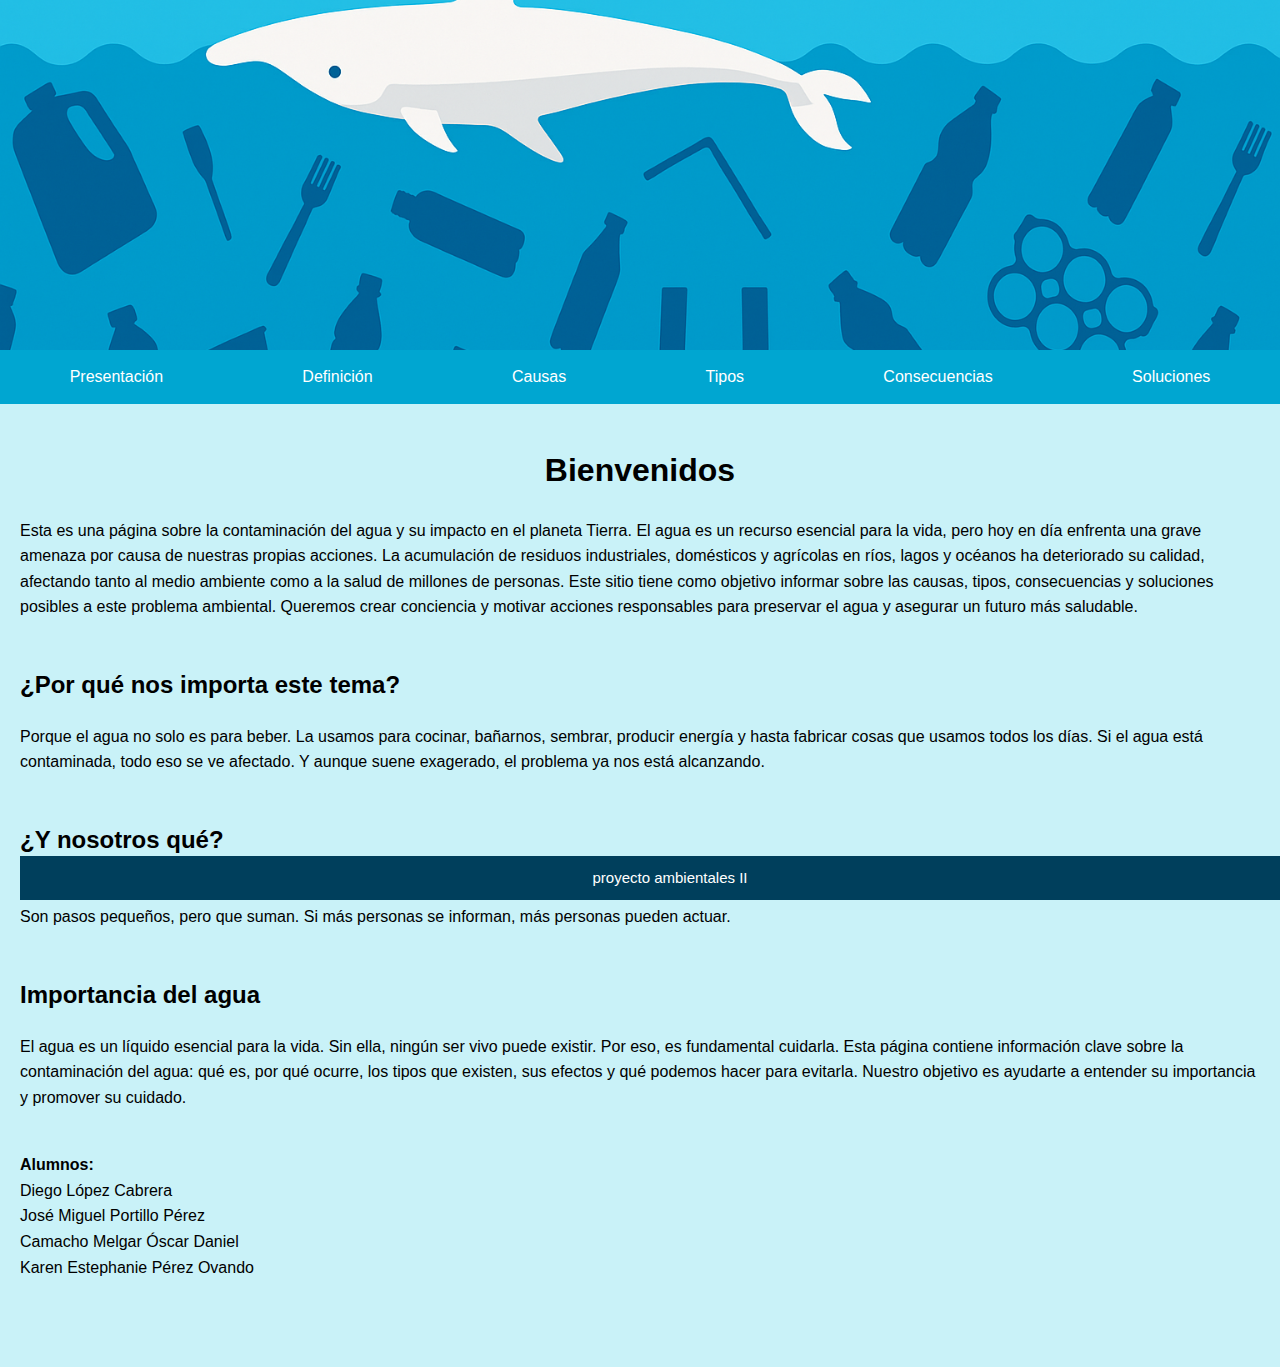
<file: index.html>
<!DOCTYPE html>
<html lang="es">
<head>
    <meta charset="UTF-8">
    <meta name="viewport" content="width=device-width, initial-scale=1.0">
    <title>Inicio</title>
    <link href="https://cdn.jsdelivr.net/npm/bootstrap@5.3.6/dist/css/bootstrap.min.css" rel="stylesheet" integrity="sha384-4Q6Gf2aSP4eDXB8Miphtr37CMZZQ5oXLH2yaXMJ2w8e2ZtHTl7GptT4jmndRuHDT" crossorigin="anonymous">
    <link rel="stylesheet" href="style.css">
</head>
<body>
    <header>
        <img src="img/baner.png" alt="Banner" class="banner">
    </header>
    
    <nav class="menu">
        <a href="index.html">Presentación</a>
        <a href="definicion.html">Definición</a>
        <a href="causas.html">Causas</a>
        <a href="tipos.html">Tipos</a>
        <a href="consecuencias.html">Consecuencias</a>
        <a href="soluciones.html">Soluciones</a>
    </nav>
    
    <main>
        <h1>Bienvenidos</h1>
        <p>
        Esta es una página sobre la contaminación del agua y su impacto en el planeta Tierra.
        
        El agua es un recurso esencial para la vida, pero hoy en día enfrenta una grave amenaza por causa de nuestras propias acciones. La acumulación de residuos industriales, domésticos y agrícolas en ríos, lagos y océanos ha deteriorado su calidad, afectando tanto al medio ambiente como a la salud de millones de personas.
        
        Este sitio tiene como objetivo informar sobre las causas, tipos, consecuencias y soluciones posibles a este problema ambiental. Queremos crear conciencia y motivar acciones responsables para preservar el agua y asegurar un futuro más saludable.
        <br>    <br>
        <h2>¿Por qué nos importa este tema?</h2>
        Porque el agua no solo es para beber. La usamos para cocinar, bañarnos, sembrar, producir energía y hasta fabricar cosas que usamos todos los días. Si el agua está contaminada, todo eso se ve afectado. Y aunque suene exagerado, el problema ya nos está alcanzando.
        <br>    <br>
        <h2>¿Y nosotros qué?</h2>
        Este proyecto lo hicimos porque creemos que todos podemos hacer algo, aunque sea poco. Separar la basura, no tirar aceite por el fregadero, reducir el uso de plásticos... Son pasos pequeños, pero que suman. Si más personas se informan, más personas pueden actuar.
        <br>    <br>
        <h2>Importancia del agua</h2>
        El agua es un líquido esencial para la vida. Sin ella, ningún ser vivo puede existir. Por eso, es fundamental cuidarla. Esta página contiene información clave sobre la contaminación del agua: qué es, por qué ocurre, los tipos que existen, sus efectos y qué podemos hacer para evitarla. Nuestro objetivo es ayudarte a entender su importancia y promover su cuidado.
        <br>    <br>
        <p><strong>Alumnos:</strong>    <br>
        
        Diego López Cabrera<br>
        José Miguel Portillo Pérez<br>
        Camacho Melgar Óscar Daniel<br>
        Karen Estephanie Pérez Ovando
        </p><br><br>
        
    <footer>
    proyecto ambientales II
    </footer>

    <button id="btnSubir">↑ Subir</button>

<script>

window.onscroll = function() {
  const btn = document.getElementById("btnSubir");
  if (document.documentElement.scrollTop > 100) {
    btn.style.display = "block";
  } else {
    btn.style.display = "none";
  }
};

document.getElementById("btnSubir").onclick = function () {
  window.scrollTo({ top: 0, behavior: 'smooth' });
};
</script>

    <script src="https://cdn.jsdelivr.net/npm/bootstrap@5.3.6/dist/js/bootstrap.bundle.min.js" integrity="sha384-j1CDi7MgGQ12Z7Qab0qlWQ/Qqz24Gc6BM0thvEMVjHnfYGF0rmFCozFSxQBxwHKO" crossorigin="anonymous"></script>
</body>
</html>
</file>
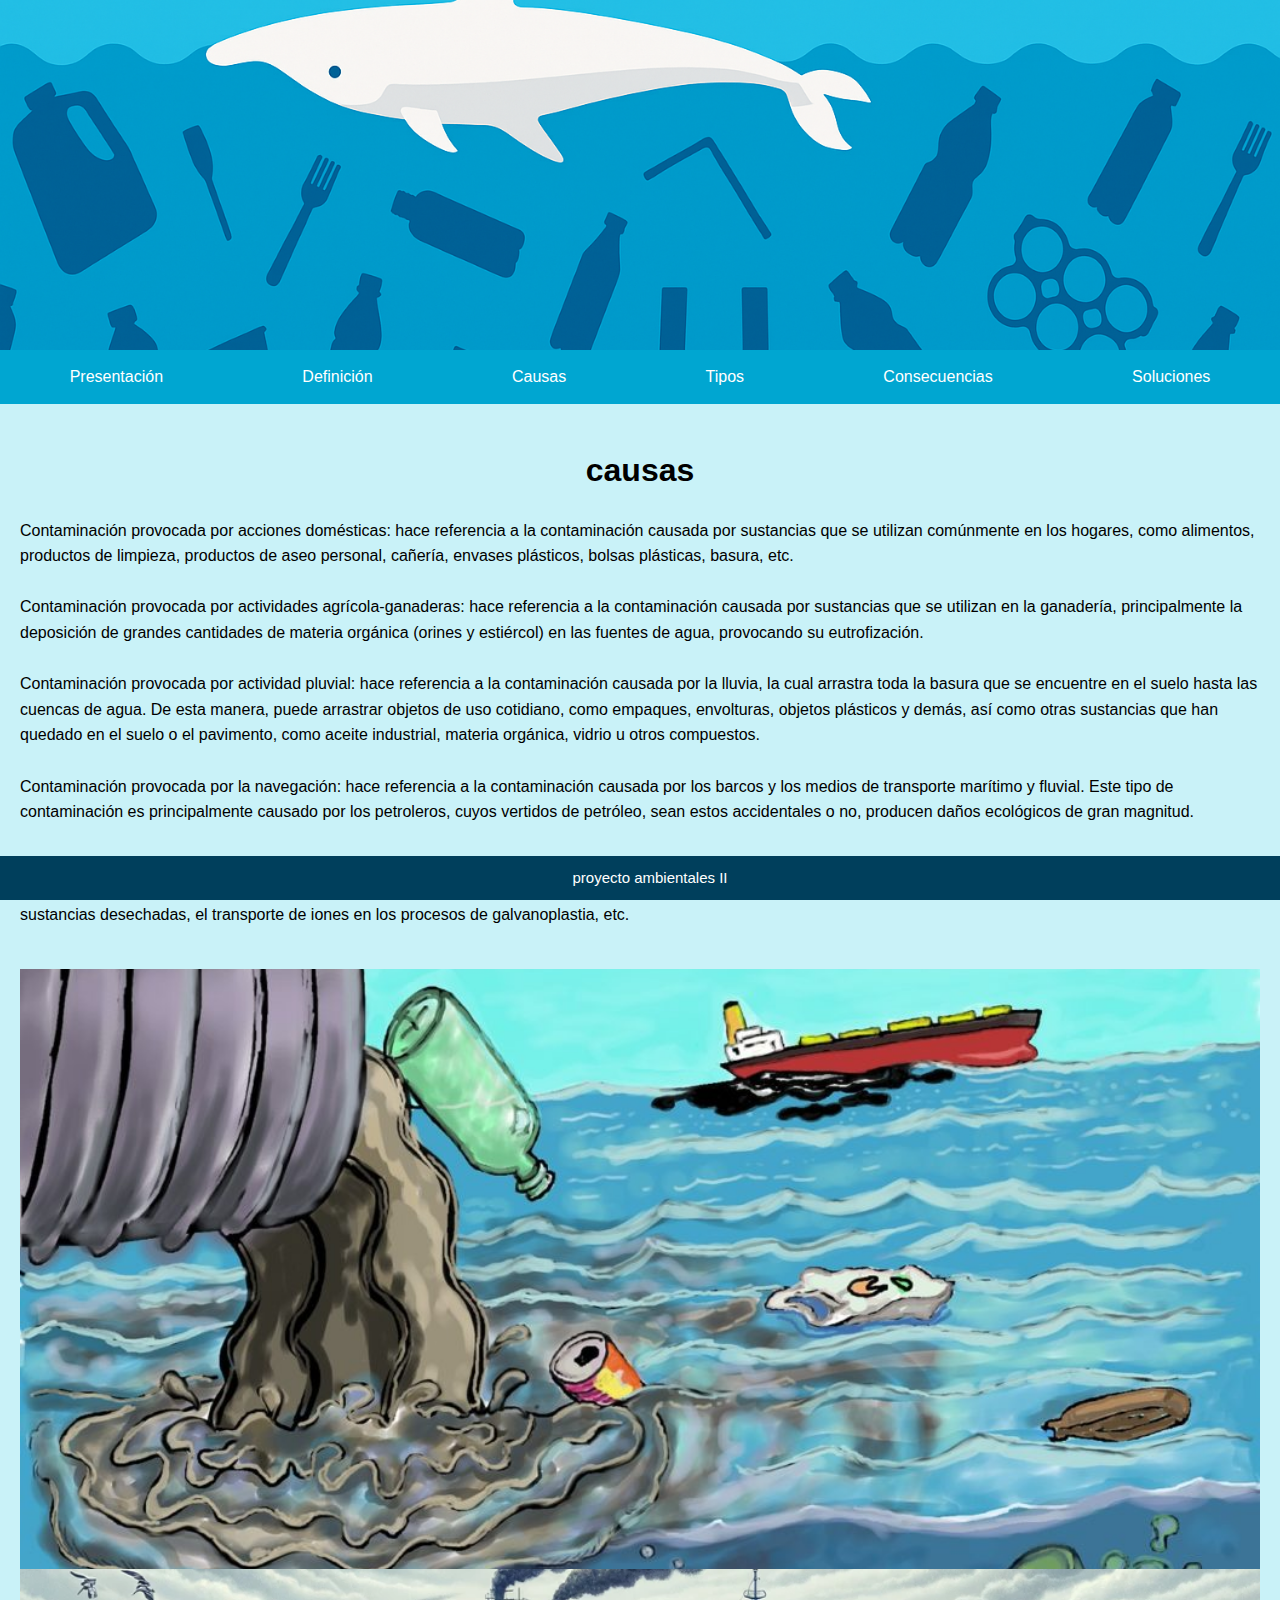
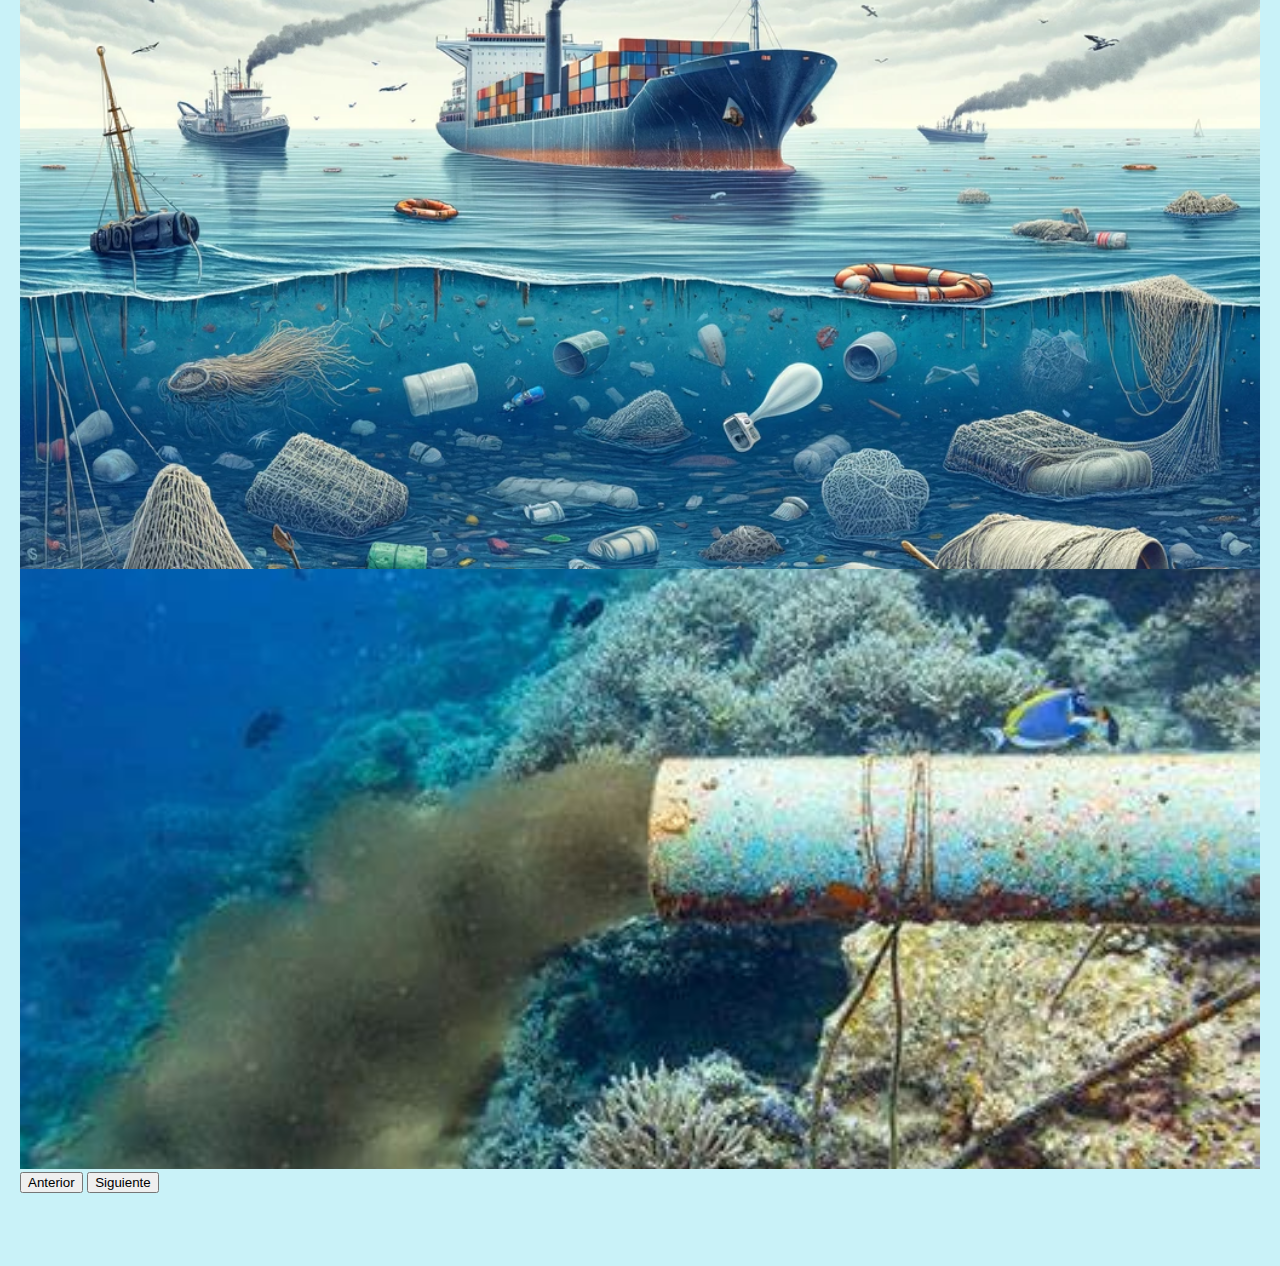
<file: causas.html>
<!DOCTYPE html>
<html lang="es">
<head>
    <meta charset="UTF-8">
    <meta name="viewport" content="width=device-width, initial-scale=1.0">
    <title>causas</title>
    <link href="https://cdn.jsdelivr.net/npm/bootstrap@5.3.6/dist/css/bootstrap.min.css" rel="stylesheet" integrity="sha384-4Q6Gf2aSP4eDXB8Miphtr37CMZZQ5oXLH2yaXMJ2w8e2ZtHTl7GptT4jmndRuHDT" crossorigin="anonymous">
    <link rel="stylesheet" href="style.css">
</head>
<body>
    <header>
        <img src="img/baner.png" alt="Banner" class="banner">
    </header>
    
    <nav class="menu">
        <a href="index.html">Presentación</a>
        <a href="definicion.html">Definición</a>
        <a href="causas.html">Causas</a>
        <a href="tipos.html">Tipos</a>
        <a href="consecuencias.html">Consecuencias</a>
        <a href="soluciones.html">Soluciones</a>
    </nav>
    
    <main>
        <h1>causas</h1>
        Contaminación provocada por acciones domésticas: hace referencia a la contaminación 
        causada por sustancias que se utilizan comúnmente en los hogares, como alimentos,
        productos de limpieza, productos de aseo personal, cañería, envases plásticos, 
        bolsas plásticas, basura, etc.
        <br><br>
        Contaminación provocada por actividades agrícola-ganaderas: hace referencia a la 
        contaminación causada por sustancias que se utilizan en la ganadería, principalmente 
        la deposición de grandes cantidades de materia orgánica (orines y estiércol) en las 
        fuentes de agua, provocando su eutrofización.
        <br><br>
        Contaminación provocada por actividad pluvial: hace referencia a la contaminación
        causada por la lluvia, la cual arrastra toda la basura que se encuentre en el suelo
        hasta las cuencas de agua. De esta manera, puede arrastrar objetos de uso cotidiano,
        como empaques, envolturas, objetos plásticos y demás, así como otras sustancias 
        que han quedado en el suelo o el pavimento, como aceite industrial, materia 
        orgánica, vidrio u otros compuestos.
        <br><br>
        Contaminación provocada por la navegación: hace referencia a la contaminación causada
        por los barcos y los medios de transporte marítimo y fluvial. Este tipo de
        contaminación es principalmente causado por los petroleros, cuyos vertidos de 
        petróleo, sean estos accidentales o no, producen daños ecológicos de gran magnitud.
        <br><br>
        Contaminación provocada por actividades industriales: hace referencia a la 
        contaminación causada por actividades industriales, como las sustancias producidas por
        las centrales nucleares o eléctricas, el derramamiento de sustancias procedentes de
        fábricas, la explotación de materias primas y la deforestación, la contaminación por
        objetos y sustancias desechadas, el transporte de iones en los procesos de 
        galvanoplastia, etc.
        <br><br></p>

        <div id="carouselExampleControls" class="carousel slide" data-bs-ride="carousel">
            <div class="carousel-inner">
              <div class="carousel-item active">
                <img src="img/causas1.jpeg" class="d-block w-100" alt="...">
              </div>
              <div class="carousel-item">
                <img src="img/causas2.webp" class="d-block w-100" alt="...">
              </div>
              <div class="carousel-item">
                <img src="img/causas3.jpeg" class="d-block w-100" alt="...">
              </div>
            </div>
            <button class="carousel-control-prev" type="button" data-bs-target="#carouselExampleControls" data-bs-slide="prev">
              <span class="carousel-control-prev-icon" aria-hidden="true"></span>
              <span class="visually-hidden">Anterior</span>
            </button>
            <button class="carousel-control-next" type="button" data-bs-target="#carouselExampleControls" data-bs-slide="next">
              <span class="carousel-control-next-icon" aria-hidden="true"></span>
              <span class="visually-hidden">Siguiente</span>
            </button>
          </div>

    </main>
    <br><br>
    <footer>
        proyecto ambientales II
       </footer>
       <script src="https://cdn.jsdelivr.net/npm/bootstrap@5.3.6/dist/js/bootstrap.bundle.min.js" integrity="sha384-j1CDi7MgGQ12Z7Qab0qlWQ/Qqz24Gc6BM0thvEMVjHnfYGF0rmFCozFSxQBxwHKO" crossorigin="anonymous"></script>
     
       <button id="btnSubir">↑ Subir</button>

<script>
// Mostrar botón al hacer scroll
window.onscroll = function() {
  const btn = document.getElementById("btnSubir");
  if (document.documentElement.scrollTop > 100) {
    btn.style.display = "block";
  } else {
    btn.style.display = "none";
  }
};

// Subir al inicio
document.getElementById("btnSubir").onclick = function () {
  window.scrollTo({ top: 0, behavior: 'smooth' });
};
</script>

</body>
</html>
</file>
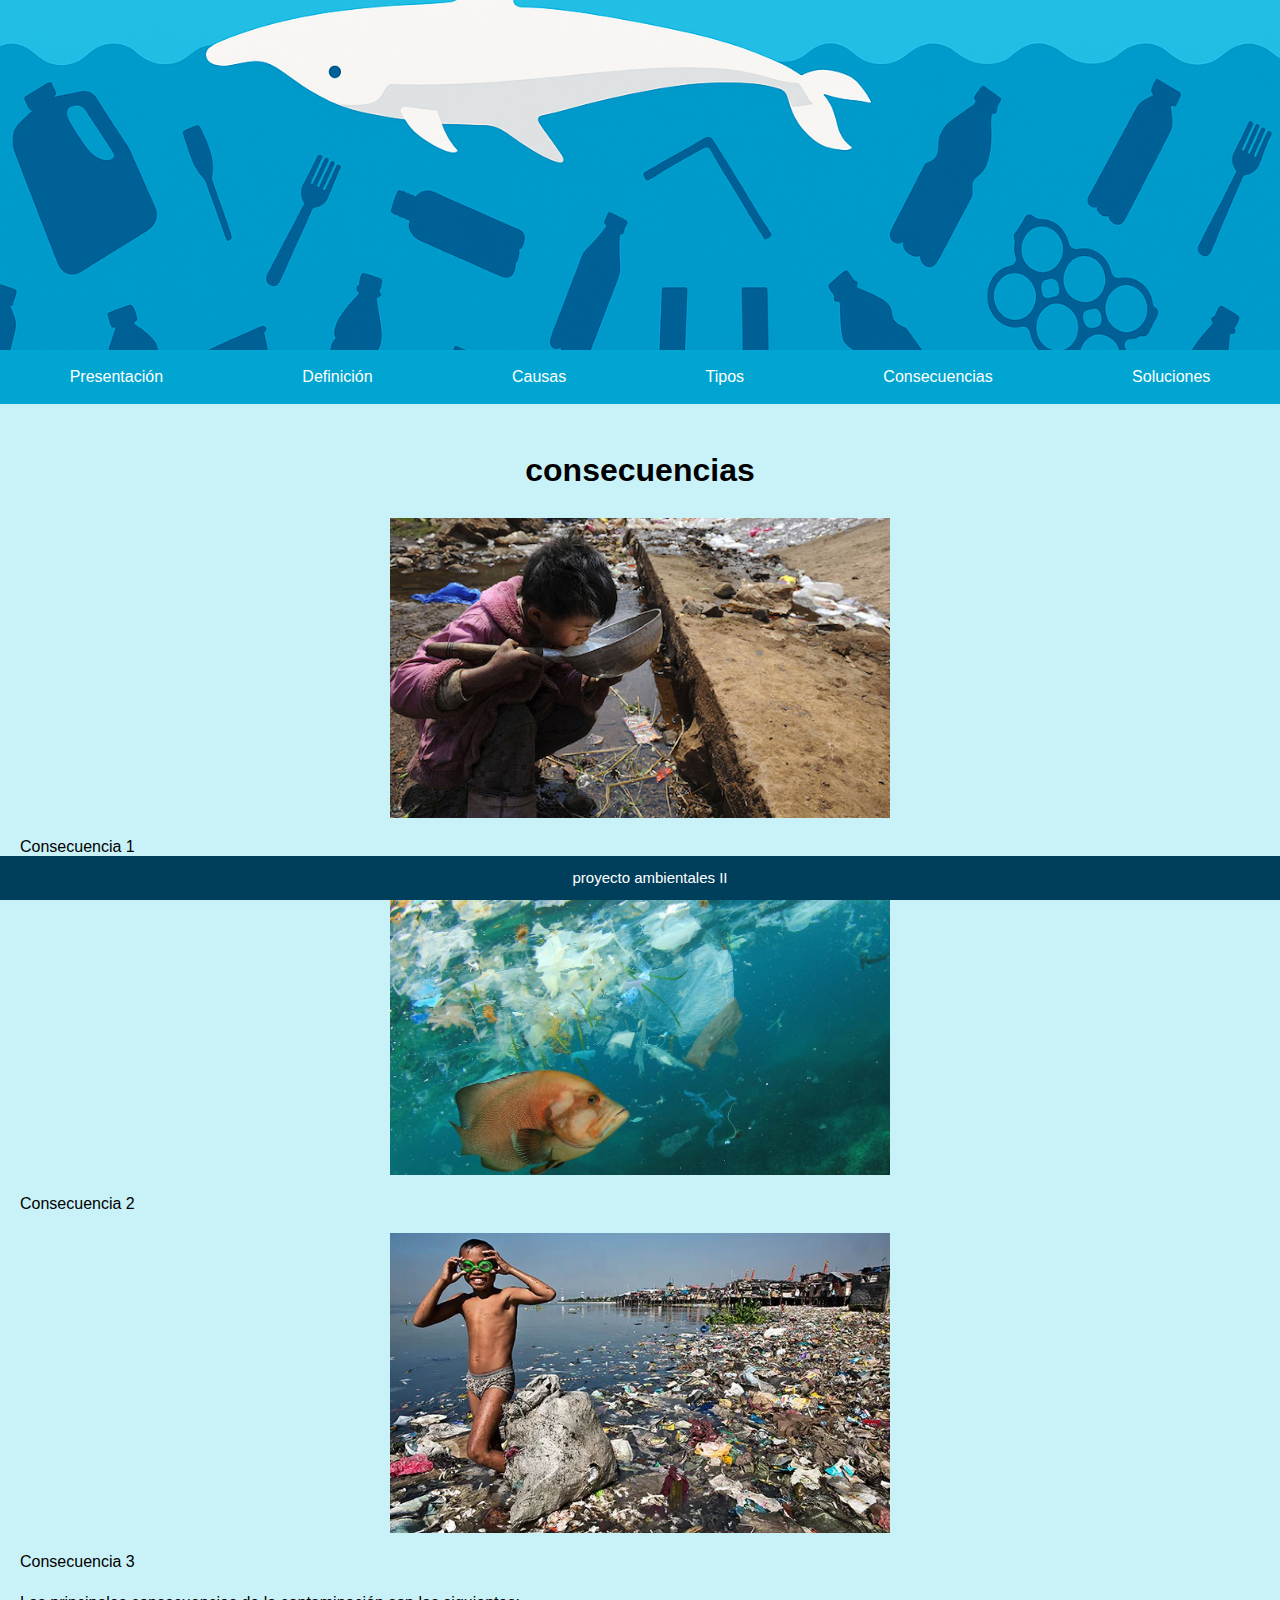
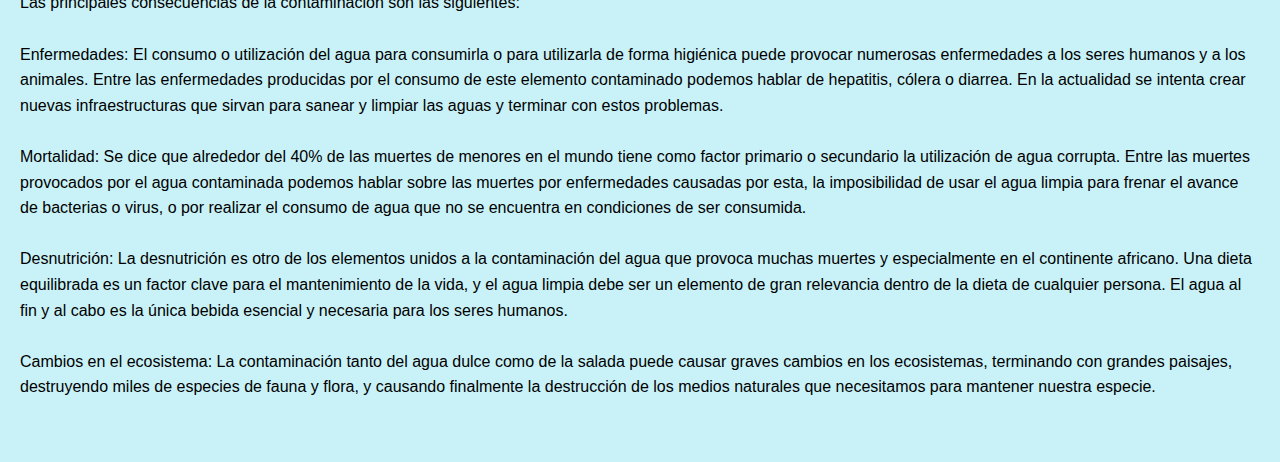
<file: consecuencias.html>
<!DOCTYPE html>
<html lang="es">
<head>
    <meta charset="UTF-8">
    <meta name="viewport" content="width=device-width, initial-scale=1.0">
    <title>consecuencias</title>
    <link href="https://cdn.jsdelivr.net/npm/bootstrap@5.3.6/dist/css/bootstrap.min.css" rel="stylesheet" integrity="sha384-4Q6Gf2aSP4eDXB8Miphtr37CMZZQ5oXLH2yaXMJ2w8e2ZtHTl7GptT4jmndRuHDT" crossorigin="anonymous">
    <link rel="stylesheet" href="style.css">
</head>
<body>
    <header>
        <img src="img/baner.png" alt="Banner" class="banner">
    </header>
    
    <nav class="menu">
        <a href="index.html">Presentación</a>
        <a href="definicion.html">Definición</a>
        <a href="causas.html">Causas</a>
        <a href="tipos.html">Tipos</a>
        <a href="consecuencias.html">Consecuencias</a>
        <a href="soluciones.html">Soluciones</a>
    </nav>
    
    <main>
        <h1>consecuencias</h1>
        
        <div class="container text-center my-4">
            <div class="row">
              <div class="col-md-4">
                <img src="img/consecuencia 1.jpg" alt="Consecuencia 1" class="img-fluid consequence-img">
                <p>Consecuencia 1</p>
              </div>
              <div class="col-md-4">
                <img src="img/consecuencia 2" alt="Consecuencia 2" class="img-fluid consequence-img">
                <p>Consecuencia 2</p>
              </div>
              <div class="col-md-4">
                <img src="img/consecuencia 3.webp" alt="Consecuencia 3" class="img-fluid consequence-img">
                <p>Consecuencia 3</p>
              </div>
            </div>
          </div>
        <p>Las principales consecuencias de la contaminación son las siguientes:<br><br>
        Enfermedades: El consumo o utilización del agua para consumirla o para utilizarla 
        de forma higiénica puede provocar numerosas enfermedades a los seres humanos y a los 
        animales. Entre las enfermedades producidas por el consumo de este elemento 
        contaminado podemos hablar de hepatitis, cólera o diarrea. En la actualidad se 
        intenta crear nuevas infraestructuras que sirvan para sanear y limpiar las aguas y 
        terminar con estos problemas.<br><br>
        Mortalidad: Se dice que alrededor del 40% de las muertes de menores en el mundo 
        tiene como factor primario o secundario la utilización de agua corrupta. Entre 
        las muertes provocados por el agua contaminada podemos hablar sobre las muertes 
        por enfermedades causadas por esta, la imposibilidad de usar el agua limpia para 
        frenar el avance de bacterias o virus, o por realizar el consumo de agua que no 
        se encuentra en condiciones de ser consumida.<br><br>
        Desnutrición: La desnutrición es otro de los elementos unidos a la contaminación 
        del agua que provoca muchas muertes y especialmente en el continente africano. Una 
        dieta equilibrada es un factor clave para el mantenimiento de la vida, y el agua 
        limpia debe ser un elemento de gran relevancia dentro de la dieta de cualquier 
        persona. El agua al fin y al cabo es la única bebida esencial y necesaria para los 
        seres humanos.<br><br>
        Cambios en el ecosistema: La contaminación tanto del agua dulce como de la salada
         puede causar graves cambios en los ecosistemas, terminando con grandes paisajes,
          destruyendo miles de especies de fauna y flora, y causando finalmente la destrucción
           de los medios naturales que necesitamos para mantener nuestra especie.<br><br>
        </p>
    </main>
    
    <footer>
        proyecto ambientales II
       </footer>
       <button id="btnSubir">↑ Subir</button>

<script>
// Mostrar botón al hacer scroll
window.onscroll = function() {
  const btn = document.getElementById("btnSubir");
  if (document.documentElement.scrollTop > 100) {
    btn.style.display = "block";
  } else {
    btn.style.display = "none";
  }
};

// Subir al inicio
document.getElementById("btnSubir").onclick = function () {
  window.scrollTo({ top: 0, behavior: 'smooth' });
};
</script>

       <script src="https://cdn.jsdelivr.net/npm/bootstrap@5.3.6/dist/js/bootstrap.bundle.min.js" integrity="sha384-j1CDi7MgGQ12Z7Qab0qlWQ/Qqz24Gc6BM0thvEMVjHnfYGF0rmFCozFSxQBxwHKO" crossorigin="anonymous"></script>
</body>
</html>
</file>
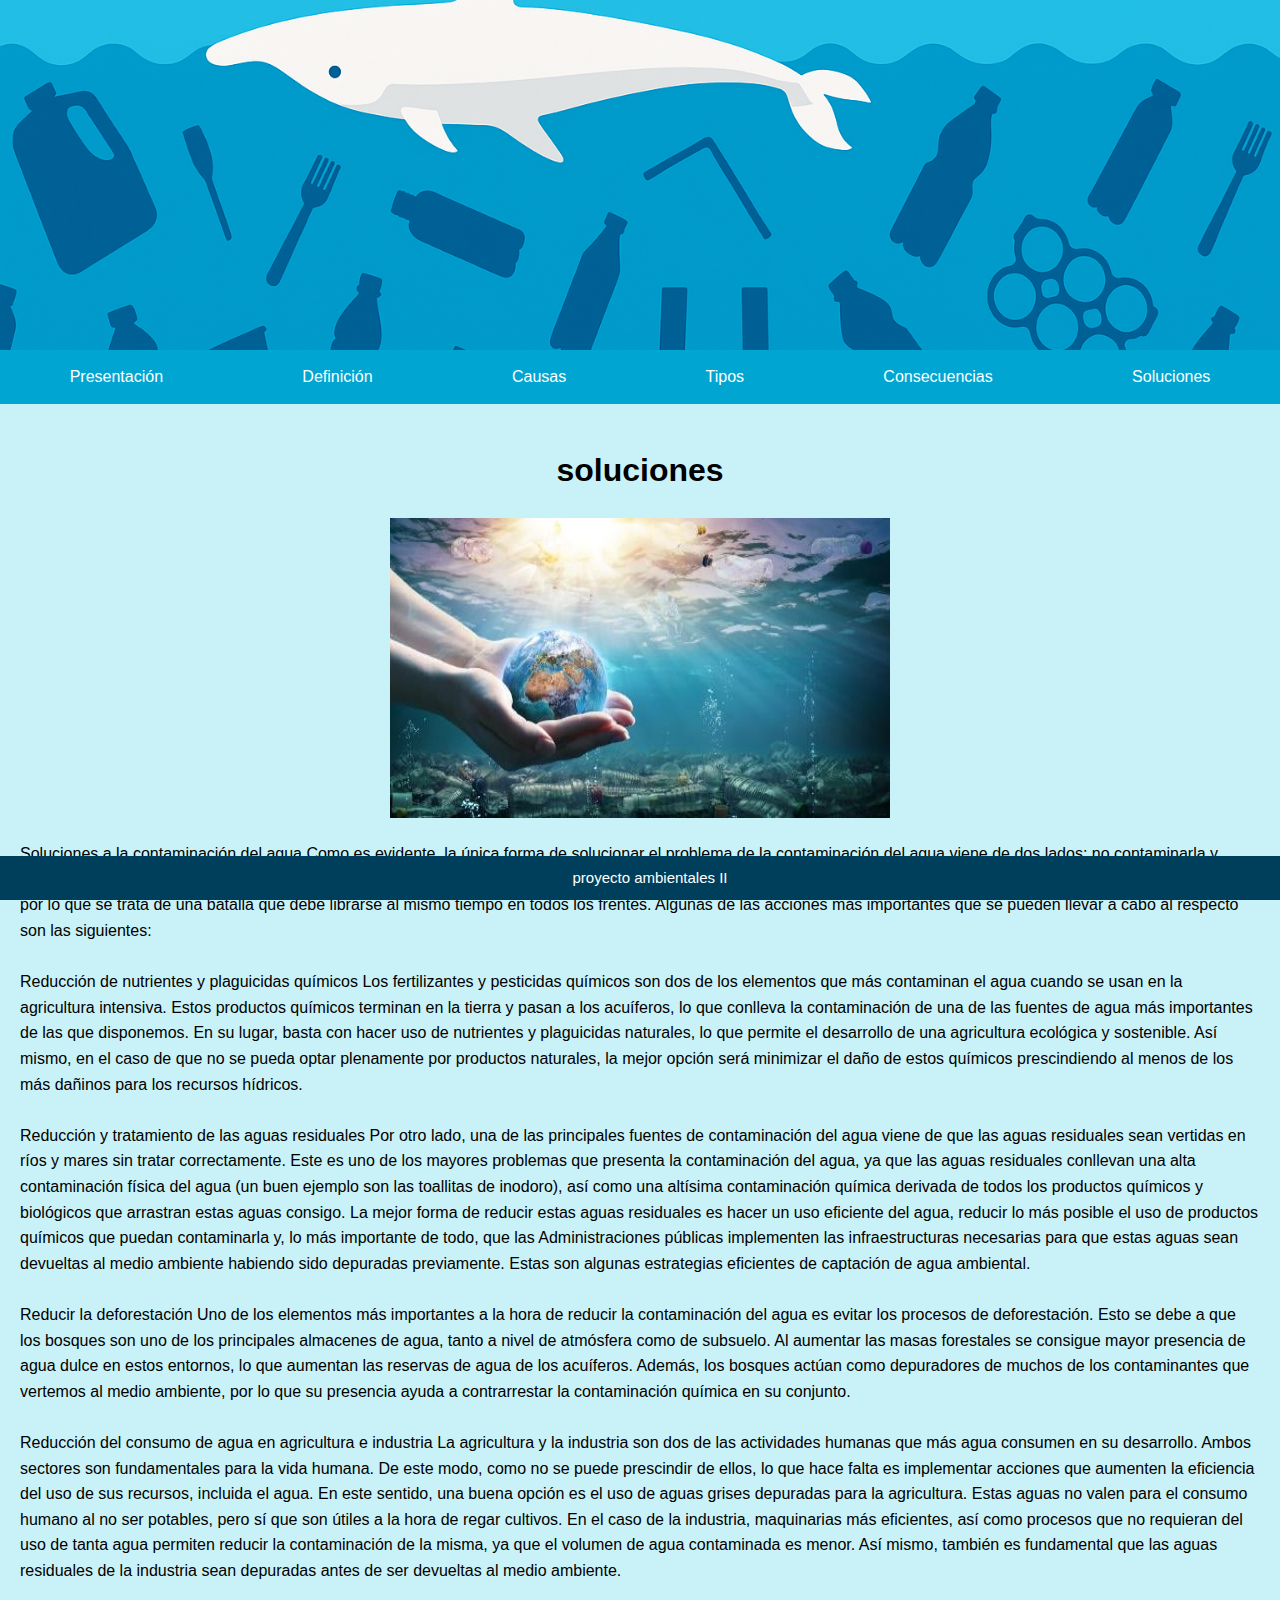
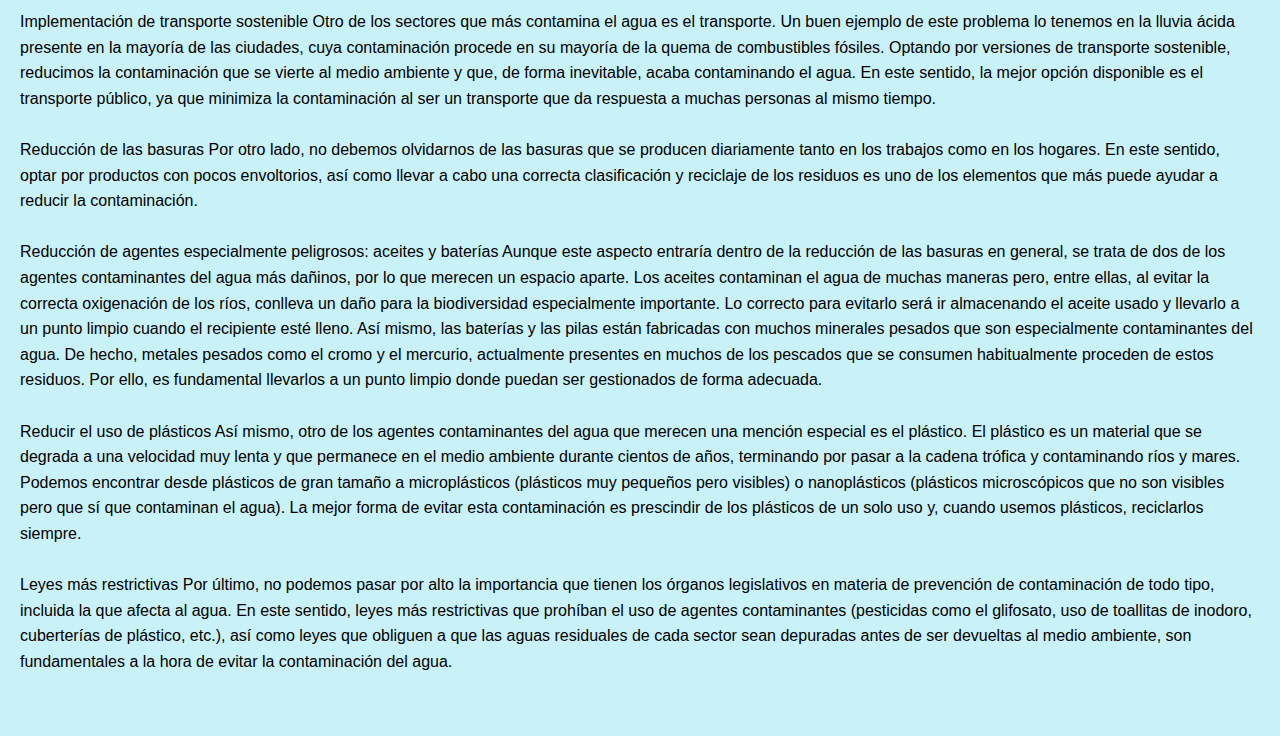
<file: soluciones.html>
<!DOCTYPE html>
<html lang="es">
<head>
    <meta charset="UTF-8">
    <meta name="viewport" content="width=device-width, initial-scale=1.0">
    <title>soluciones</title>
    <link rel="stylesheet" href="style.css">
</head>
<body>
    <header>
        <img src="img/baner.png" alt="Banner" class="banner">
    </header>
    
    <nav class="menu">
        <a href="index.html">Presentación</a>
        <a href="definicion.html">Definición</a>
        <a href="causas.html">Causas</a>
        <a href="tipos.html">Tipos</a>
        <a href="consecuencias.html">Consecuencias</a>
        <a href="soluciones.html">Soluciones</a>
    </nav>
    
    <main>
        <h1>soluciones</h1>
        <div style="text-align: center;">
            <img src="img/solucion.jpeg" style="width: 500px; height: 300px;">
        </div>
        <p>Soluciones a la contaminación del agua
            Como es evidente, la única forma de solucionar el problema de la contaminación del agua viene de dos lados: no contaminarla y limpiar la que ya está contaminada. De este modo, se puede evitar y minimizar la contaminación que termina destruyendo tanto acuíferos como reservas hídricas de otro tipo, por lo que se trata de una batalla que debe librarse al mismo tiempo en todos los frentes. Algunas de las acciones más importantes que se pueden llevar a cabo al respecto son las siguientes:
            <br><br>
            Reducción de nutrientes y plaguicidas químicos
            Los fertilizantes y pesticidas químicos son dos de los elementos que más contaminan el agua cuando se usan en la agricultura intensiva. Estos productos químicos terminan en la tierra y pasan a los acuíferos, lo que conlleva la contaminación de una de las fuentes de agua más importantes de las que disponemos. En su lugar, basta con hacer uso de nutrientes y plaguicidas naturales, lo que permite el desarrollo de una agricultura ecológica y sostenible. Así mismo, en el caso de que no se pueda optar plenamente por productos naturales, la mejor opción será minimizar el daño de estos químicos prescindiendo al menos de los más dañinos para los recursos hídricos.
            <br><br>
            Reducción y tratamiento de las aguas residuales
            Por otro lado, una de las principales fuentes de contaminación del agua viene de que las aguas residuales sean vertidas en ríos y mares sin tratar correctamente. Este es uno de los mayores problemas que presenta la contaminación del agua, ya que las aguas residuales conllevan una alta contaminación física del agua (un buen ejemplo son las toallitas de inodoro), así como una altísima contaminación química derivada de todos los productos químicos y biológicos que arrastran estas aguas consigo. La mejor forma de reducir estas aguas residuales es hacer un uso eficiente del agua, reducir lo más posible el uso de productos químicos que puedan contaminarla y, lo más importante de todo, que las Administraciones públicas implementen las infraestructuras necesarias para que estas aguas sean devueltas al medio ambiente habiendo sido depuradas previamente. Estas son algunas estrategias eficientes de captación de agua ambiental.
            <br><br>
            Reducir la deforestación
            Uno de los elementos más importantes a la hora de reducir la contaminación del agua es evitar los procesos de deforestación. Esto se debe a que los bosques son uno de los principales almacenes de agua, tanto a nivel de atmósfera como de subsuelo. Al aumentar las masas forestales se consigue mayor presencia de agua dulce en estos entornos, lo que aumentan las reservas de agua de los acuíferos. Además, los bosques actúan como depuradores de muchos de los contaminantes que vertemos al medio ambiente, por lo que su presencia ayuda a contrarrestar la contaminación química en su conjunto.
            <br><br>
            Reducción del consumo de agua en agricultura e industria
            La agricultura y la industria son dos de las actividades humanas que más agua consumen en su desarrollo. Ambos sectores son fundamentales para la vida humana. De este modo, como no se puede prescindir de ellos, lo que hace falta es implementar acciones que aumenten la eficiencia del uso de sus recursos, incluida el agua. En este sentido, una buena opción es el uso de aguas grises depuradas para la agricultura. Estas aguas no valen para el consumo humano al no ser potables, pero sí que son útiles a la hora de regar cultivos. En el caso de la industria, maquinarias más eficientes, así como procesos que no requieran del uso de tanta agua permiten reducir la contaminación de la misma, ya que el volumen de agua contaminada es menor. Así mismo, también es fundamental que las aguas residuales de la industria sean depuradas antes de ser devueltas al medio ambiente.
            <br><br>
            Implementación de transporte sostenible
            Otro de los sectores que más contamina el agua es el transporte. Un buen ejemplo de este problema lo tenemos en la lluvia ácida presente en la mayoría de las ciudades, cuya contaminación procede en su mayoría de la quema de combustibles fósiles. Optando por versiones de transporte sostenible, reducimos la contaminación que se vierte al medio ambiente y que, de forma inevitable, acaba contaminando el agua. En este sentido, la mejor opción disponible es el transporte público, ya que minimiza la contaminación al ser un transporte que da respuesta a muchas personas al mismo tiempo.
            <br><br>
            Reducción de las basuras
            Por otro lado, no debemos olvidarnos de las basuras que se producen diariamente tanto en los trabajos como en los hogares. En este sentido, optar por productos con pocos envoltorios, así como llevar a cabo una correcta clasificación y reciclaje de los residuos es uno de los elementos que más puede ayudar a reducir la contaminación.
            <br><br>
            Reducción de agentes especialmente peligrosos: aceites y baterías
            Aunque este aspecto entraría dentro de la reducción de las basuras en general, se trata de dos de los agentes contaminantes del agua más dañinos, por lo que merecen un espacio aparte. Los aceites contaminan el agua de muchas maneras pero, entre ellas, al evitar la correcta oxigenación de los ríos, conlleva un daño para la biodiversidad especialmente importante. Lo correcto para evitarlo será ir almacenando el aceite usado y llevarlo a un punto limpio cuando el recipiente esté lleno. Así mismo, las baterías y las pilas están fabricadas con muchos minerales pesados que son especialmente contaminantes del agua. De hecho, metales pesados como el cromo y el mercurio, actualmente presentes en muchos de los pescados que se consumen habitualmente proceden de estos residuos. Por ello, es fundamental llevarlos a un punto limpio donde puedan ser gestionados de forma adecuada.
            <br><br>
            Reducir el uso de plásticos
            Así mismo, otro de los agentes contaminantes del agua que merecen una mención especial es el plástico. El plástico es un material que se degrada a una velocidad muy lenta y que permanece en el medio ambiente durante cientos de años, terminando por pasar a la cadena trófica y contaminando ríos y mares. Podemos encontrar desde plásticos de gran tamaño a microplásticos (plásticos muy pequeños pero visibles) o nanoplásticos (plásticos microscópicos que no son visibles pero que sí que contaminan el agua). La mejor forma de evitar esta contaminación es prescindir de los plásticos de un solo uso y, cuando usemos plásticos, reciclarlos siempre.
            <br><br>
            Leyes más restrictivas
            Por último, no podemos pasar por alto la importancia que tienen los órganos legislativos en materia de prevención de contaminación de todo tipo, incluida la que afecta al agua. En este sentido, leyes más restrictivas que prohíban el uso de agentes contaminantes (pesticidas como el glifosato, uso de toallitas de inodoro, cuberterías de plástico, etc.), así como leyes que obliguen a que las aguas residuales de cada sector sean depuradas antes de ser devueltas al medio ambiente, son fundamentales a la hora de evitar la contaminación del agua.
            <br><br></p>
    </main>
    
    <footer>
        proyecto ambientales II
       </footer>
       <button id="btnSubir">↑ Subir</button>

<script>
// Mostrar botón al hacer scroll
window.onscroll = function() {
  const btn = document.getElementById("btnSubir");
  if (document.documentElement.scrollTop > 100) {
    btn.style.display = "block";
  } else {
    btn.style.display = "none";
  }
};

// Subir al inicio
document.getElementById("btnSubir").onclick = function () {
  window.scrollTo({ top: 0, behavior: 'smooth' });
};
</script>

</body>
</html>
</file>
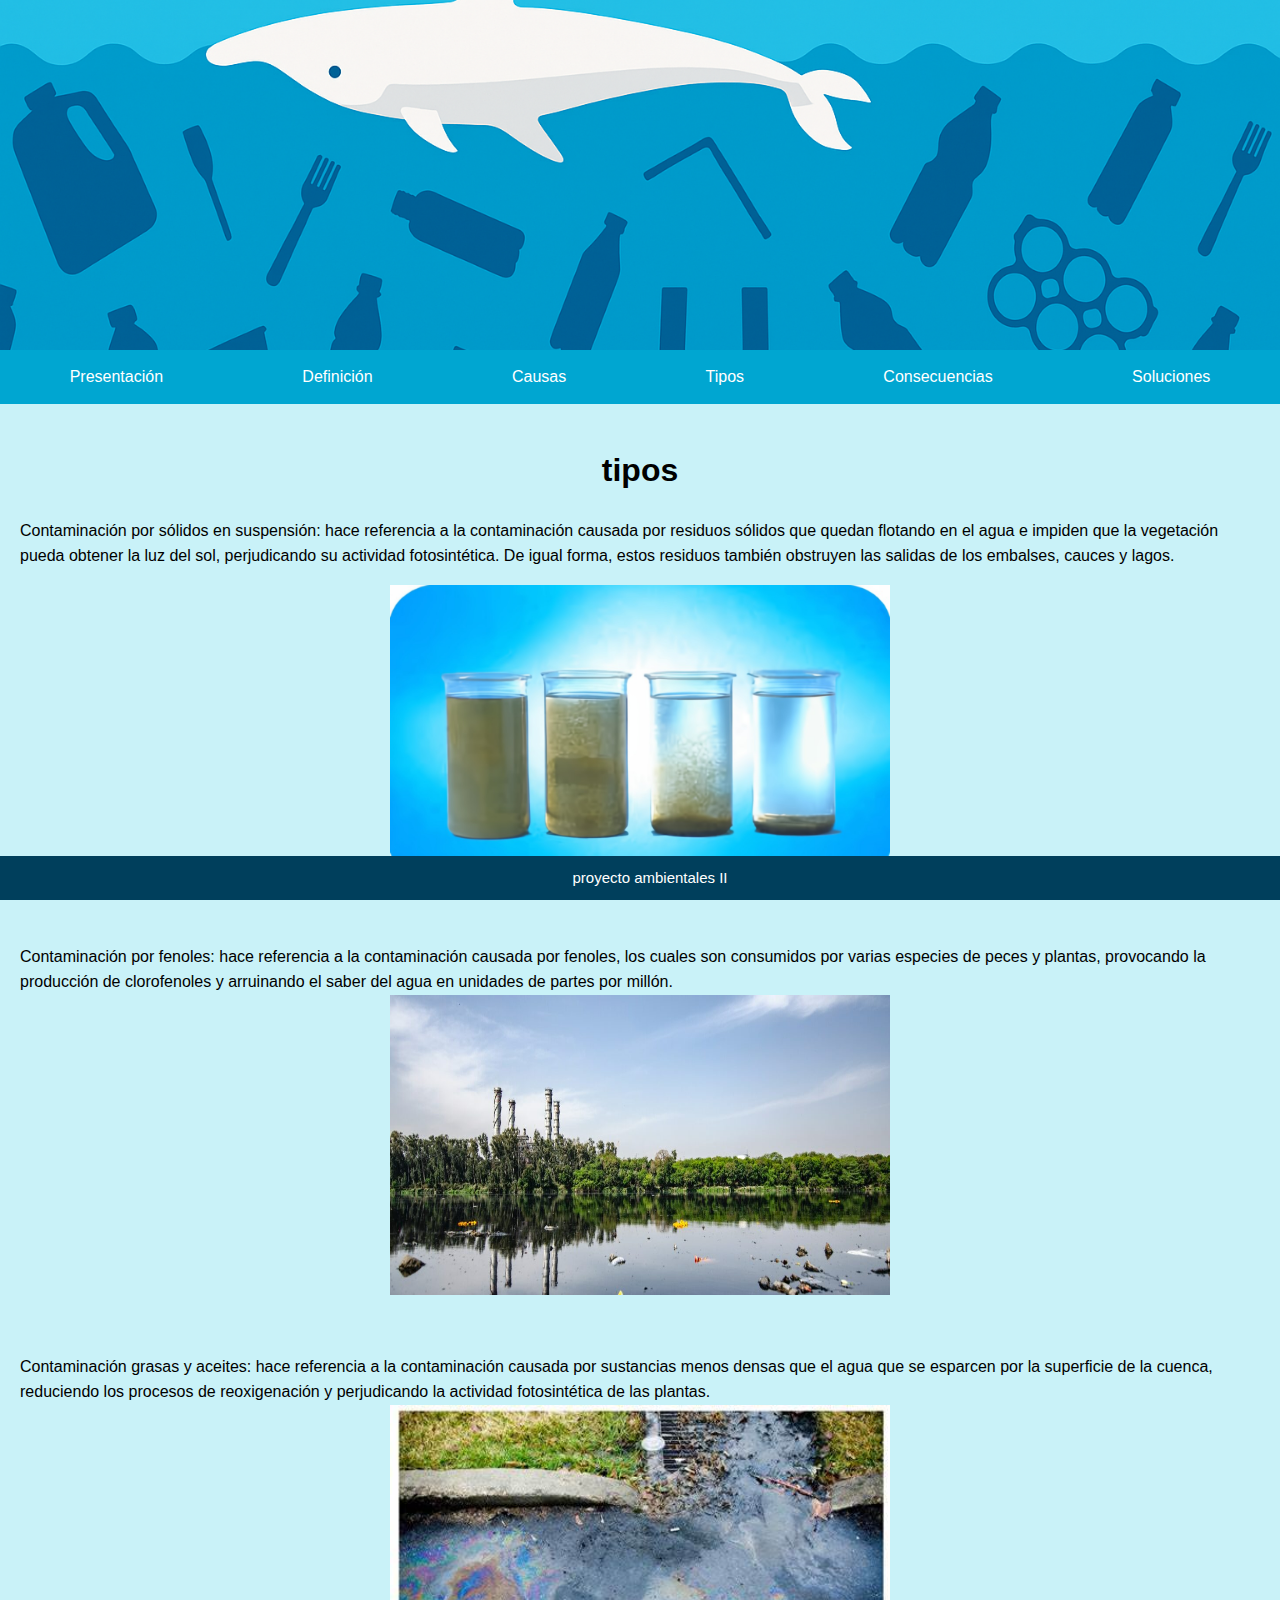
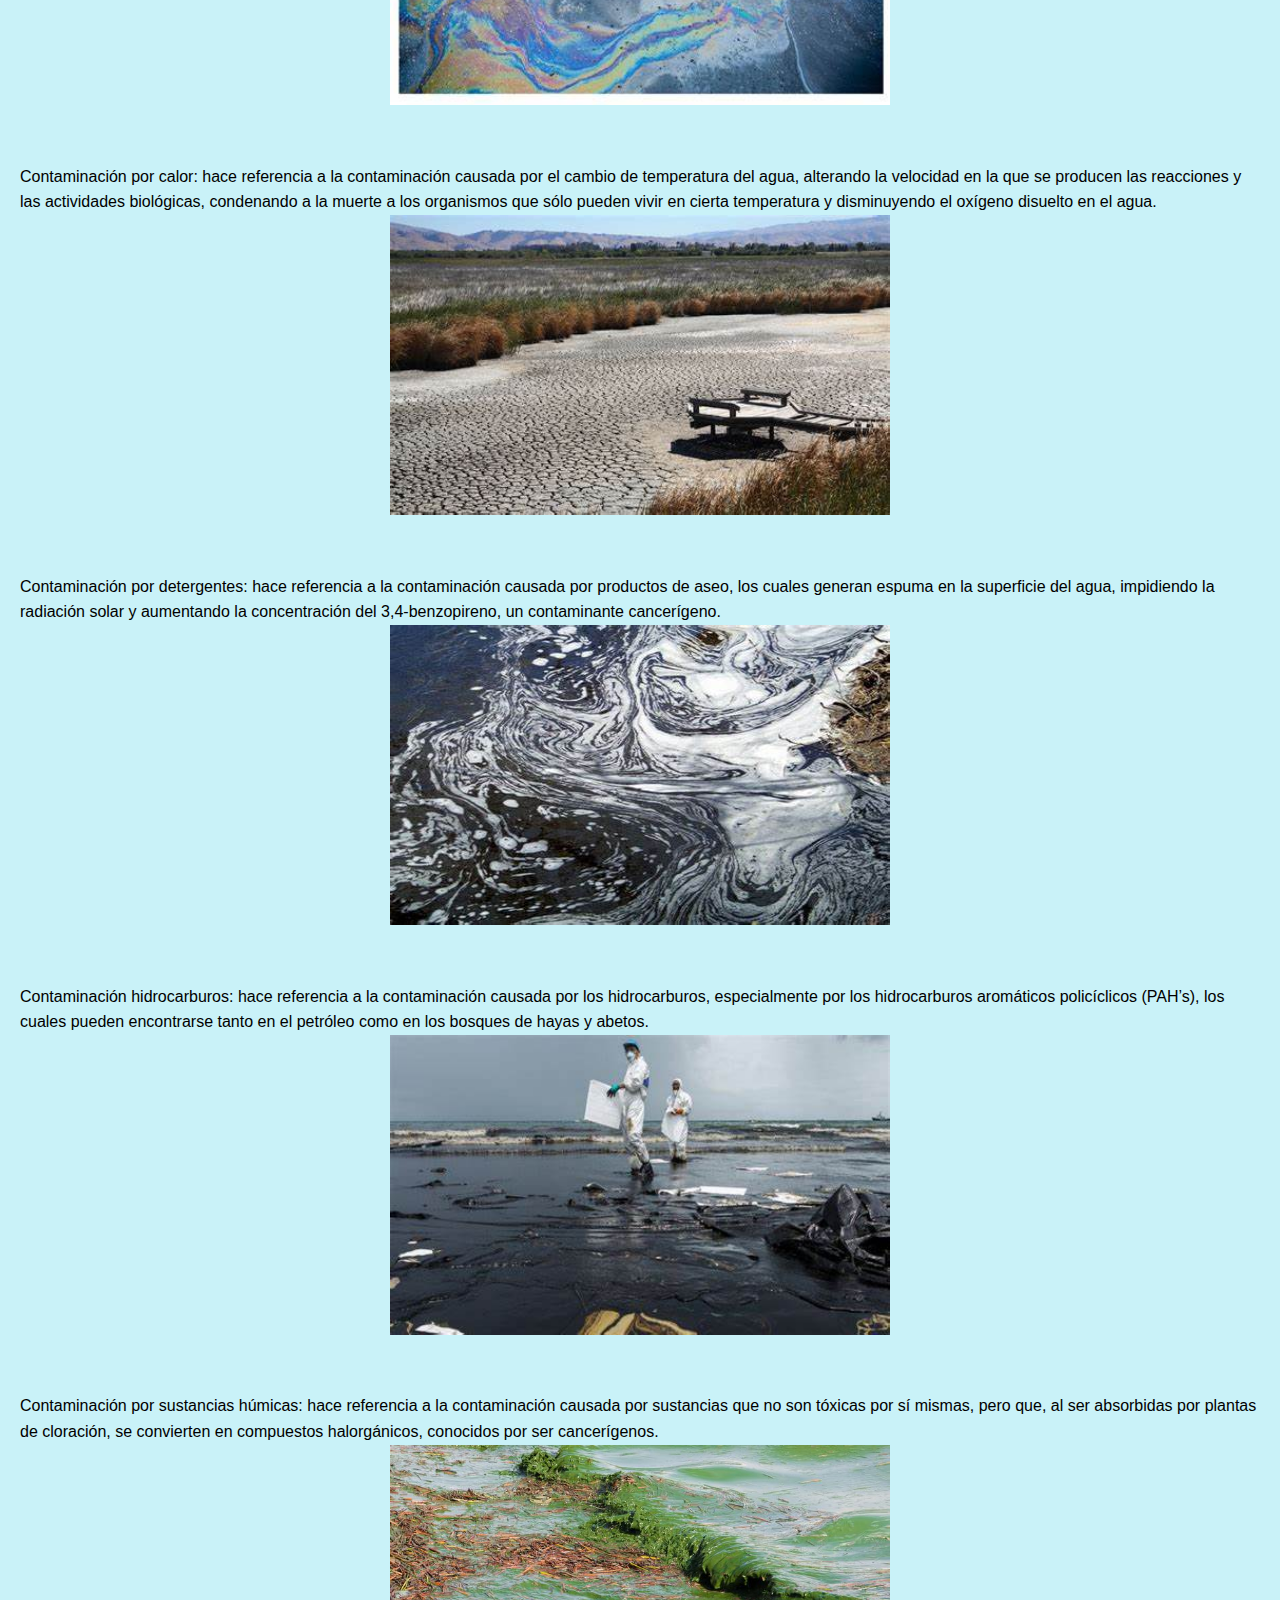
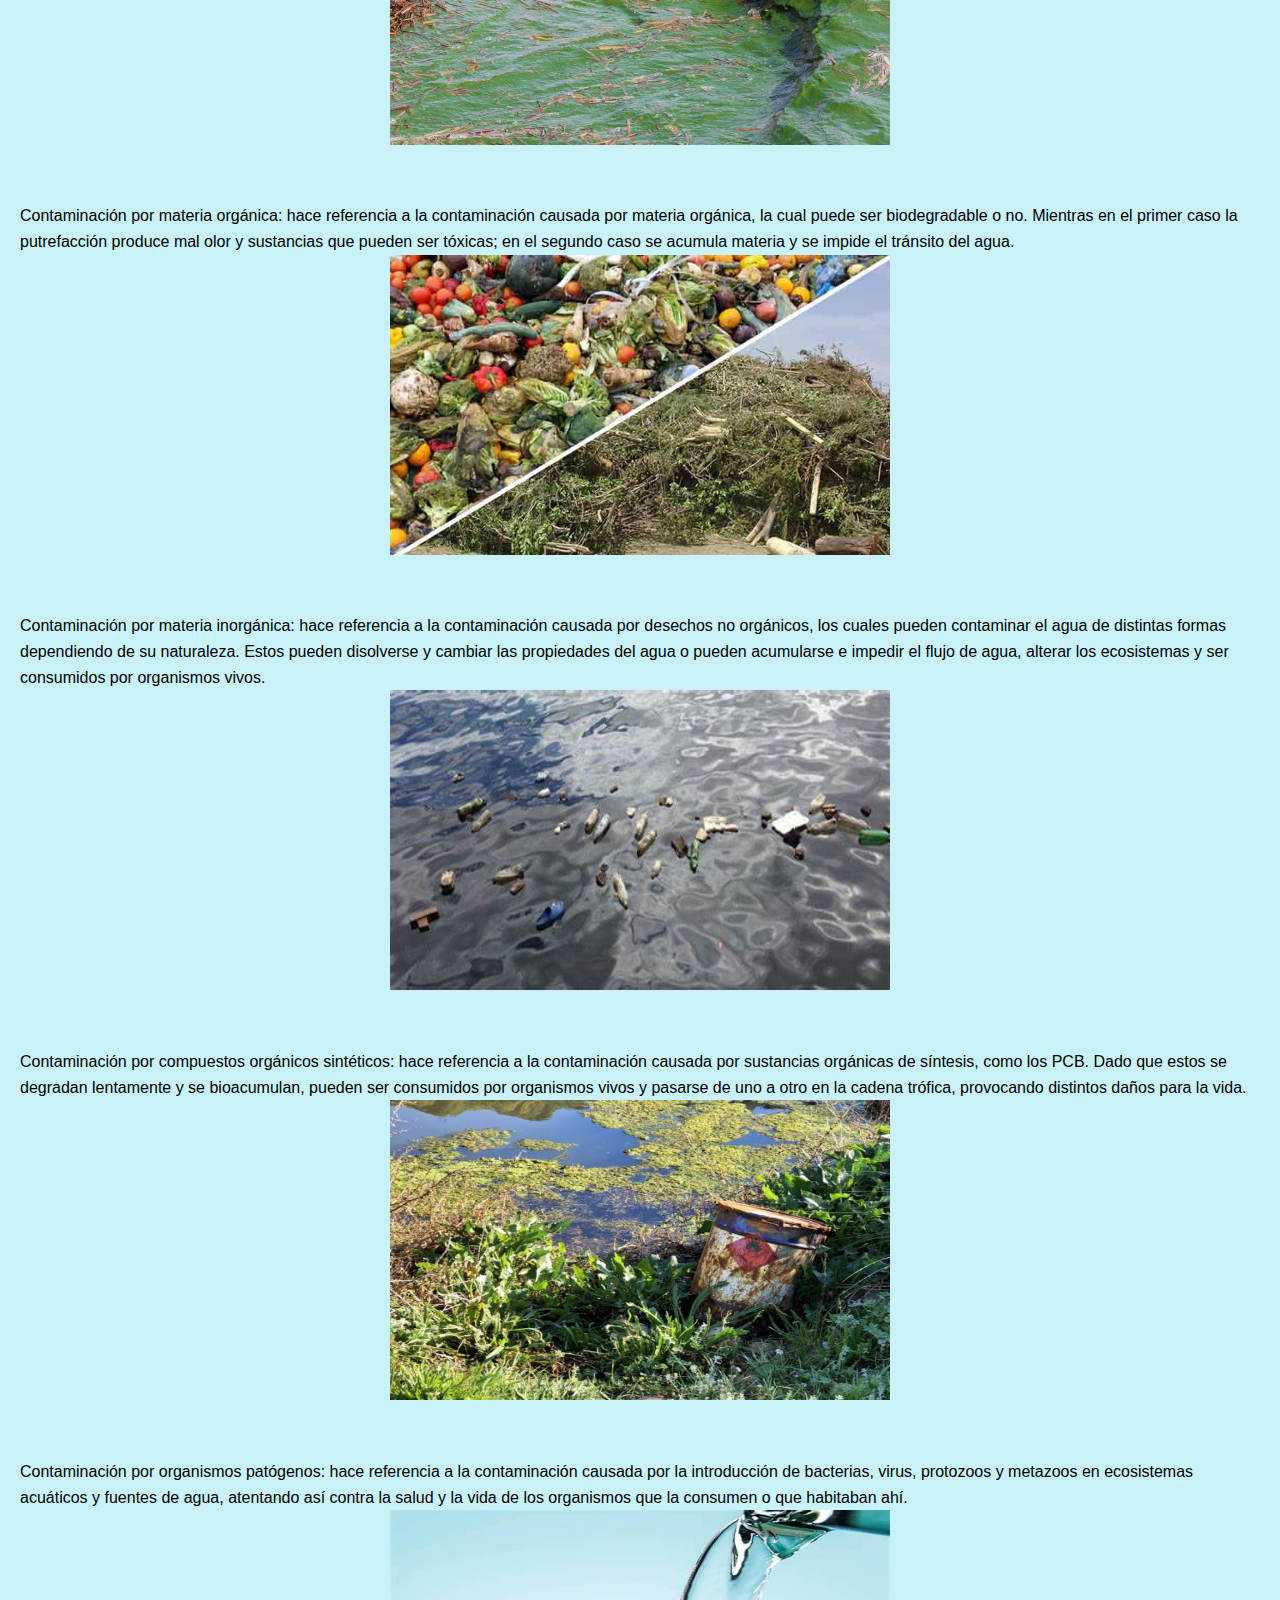
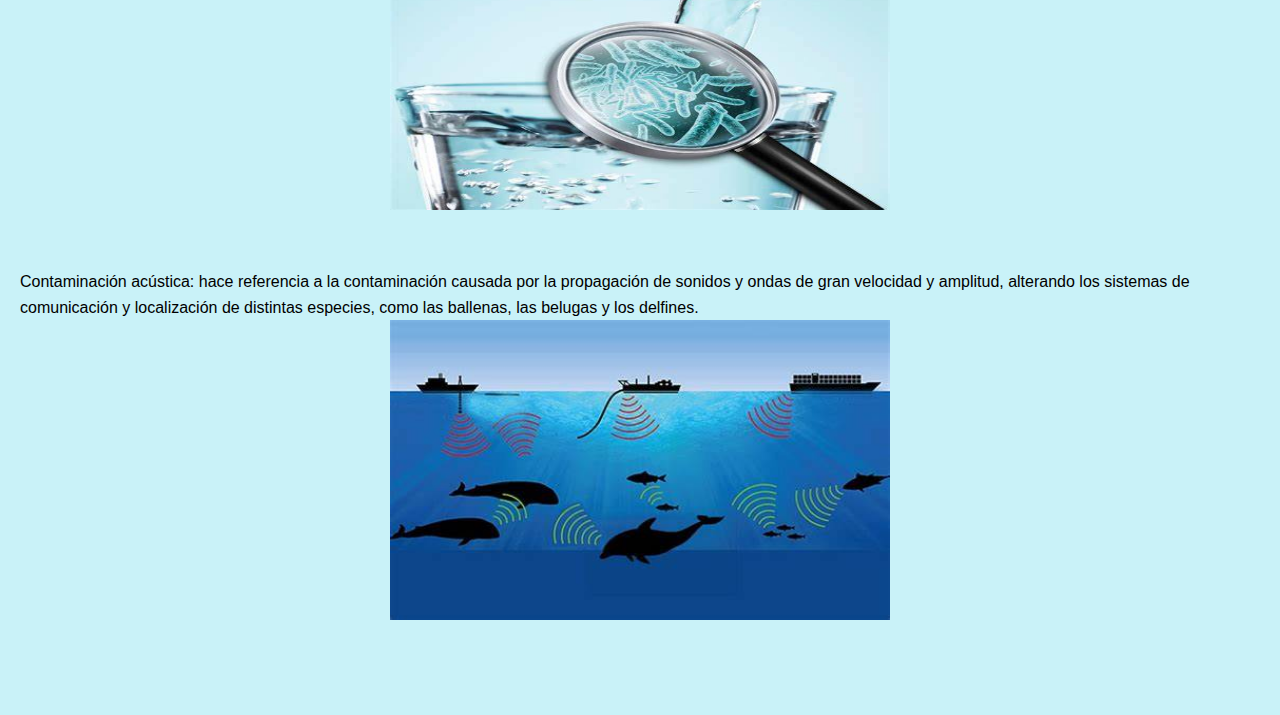
<file: tipos.html>
<!DOCTYPE html>
<html lang="es">
<head>
    <meta charset="UTF-8">
    <meta name="viewport" content="width=device-width, initial-scale=1.0">
    <title>tipos</title>
    <link rel="stylesheet" href="style.css">
</head>
<body>
    <header>
        <img src="img/baner.png" alt="Banner" class="banner">
    </header>
    
    <nav class="menu">
        <a href="index.html">Presentación</a>
        <a href="definicion.html">Definición</a>
        <a href="causas.html">Causas</a>
        <a href="tipos.html">Tipos</a>
        <a href="consecuencias.html">Consecuencias</a>
        <a href="soluciones.html">Soluciones</a>
    </nav>
    
    <main>
        <h1>tipos</h1>
        <p>
            Contaminación por sólidos en suspensión: hace referencia a la contaminación causada 
            por residuos sólidos que quedan flotando en el agua e impiden que la vegetación pueda 
            obtener la luz del sol, perjudicando su actividad fotosintética. De igual forma, estos 
            residuos también obstruyen las salidas de los embalses, cauces y lagos.
            <div style="text-align: center;">
                <img src="img/contaminacion por solido.jpeg" style="width: 500px; height: 300px;">
            </div>
            <br><br>
            Contaminación por fenoles: hace referencia a la contaminación causada por fenoles, los 
            cuales son consumidos por varias especies de peces y plantas, provocando la producción 
            de clorofenoles y arruinando el saber del agua en unidades de partes por millón.
            <div style="text-align: center;">
                <img src="img/contaminacion fenoles.jpg" style="width: 500px; height: 300px;">
            </div>
            <br><br>
            Contaminación grasas y aceites: hace referencia a la contaminación causada por 
            sustancias menos densas que el agua que se esparcen por la superficie de la cuenca, 
            reduciendo los procesos de reoxigenación y perjudicando la actividad fotosintética de 
            las plantas.
            <div style="text-align: center;">
                <img src="img/contaminacion de aceite.jpeg" style="width: 500px; height: 300px;">
            </div><br><br>
            Contaminación por calor: hace referencia a la contaminación causada por el cambio de 
            temperatura del agua, alterando la velocidad en la que se producen las reacciones y las 
            actividades biológicas, condenando a la muerte a los organismos que sólo pueden vivir 
            en cierta temperatura y disminuyendo el oxígeno disuelto en el agua.
            <div style="text-align: center;">
                <img src="img/contaminacion calor.jpeg" style="width: 500px; height: 300px;">
            </div>
            <br><br>
            Contaminación por detergentes: hace referencia a la contaminación causada por productos 
            de aseo, los cuales generan espuma en la superficie del agua, impidiendo la radiación
            solar y aumentando la concentración del 3,4-benzopireno, un contaminante cancerígeno.
            <div style="text-align: center;">
                <img src="img/contaminacion de detergente.jpeg" style="width: 500px; height: 300px;">
            </div><br><br>
            Contaminación hidrocarburos: hace referencia a la contaminación causada por los 
            hidrocarburos, especialmente por los hidrocarburos aromáticos policíclicos (PAH’s), 
            los cuales pueden encontrarse tanto en el petróleo como en los bosques de hayas y abetos.
            <div style="text-align: center;">
                <img src="img/contaminacion de hidrocarburos.jpeg" style="width: 500px; height: 300px;">
            </div><br><br>
            Contaminación por sustancias húmicas: hace referencia a la contaminación causada por 
            sustancias que no son tóxicas por sí mismas, pero que, al ser absorbidas por plantas de 
            cloración, se convierten en compuestos halorgánicos, conocidos por ser cancerígenos.
            <div style="text-align: center;">
                <img src="img/contaminacion humica.jpg" style="width: 500px; height: 300px;">
            </div><br><br>
            Contaminación por materia orgánica: hace referencia a la contaminación causada por 
            materia orgánica, la cual puede ser biodegradable o no. Mientras en el primer caso 
            la putrefacción produce mal olor y sustancias que pueden ser tóxicas; en el segundo 
            caso se acumula materia y se impide el tránsito del agua.
            <div style="text-align: center;">
                <img src="img/contaminacion organica.jpg" style="width: 500px; height: 300px;">
            </div><br><br>
            Contaminación por materia inorgánica: hace referencia a la contaminación causada por
            desechos no orgánicos, los cuales pueden contaminar el agua de distintas formas
            dependiendo de su naturaleza. Estos pueden disolverse y cambiar las propiedades 
            del agua o pueden acumularse e impedir el flujo de agua, alterar los ecosistemas
            y ser consumidos por organismos vivos.
            <div style="text-align: center;">
                <img src="img/contaminacion inorganica.jpeg" style="width: 500px; height: 300px;">
            </div><br><br>
            Contaminación por compuestos orgánicos sintéticos: hace referencia a la contaminación 
            causada por sustancias orgánicas de síntesis, como los PCB. Dado que estos se degradan
            lentamente y se bioacumulan, pueden ser consumidos por organismos vivos y pasarse de
            uno a otro en la cadena trófica, provocando distintos daños para la vida.
            <div style="text-align: center;">
                <img src="img/contaminacion organico degradable.jpg" style="width: 500px; height: 300px;">
            </div><br><br>
            Contaminación por organismos patógenos: hace referencia a la contaminación causada 
            por la introducción de bacterias, virus, protozoos y metazoos en ecosistemas acuáticos
            y fuentes de agua, atentando así contra la salud y la vida de los organismos que la 
            consumen o que habitaban ahí.
            <div style="text-align: center;">
                <img src="img/contaminacion patogeno.jpeg" style="width: 500px; height: 300px;">
            </div><br><br>
            Contaminación acústica: hace referencia a la contaminación causada por la propagación 
            de sonidos y ondas de gran velocidad y amplitud, alterando los sistemas de comunicación 
            y localización de distintas especies, como las ballenas, las belugas y los delfines.
            <div style="text-align: center;">
                <img src="img/contaminacion acustica.jpeg" style="width: 500px; height: 300px;">
            </div><br><br></p>
    </main>
    
    <footer>
        proyecto ambientales II
       </footer>
       <button id="btnSubir">↑ Subir</button>

<script>
// Mostrar botón al hacer scroll
window.onscroll = function() {
  const btn = document.getElementById("btnSubir");
  if (document.documentElement.scrollTop > 100) {
    btn.style.display = "block";
  } else {
    btn.style.display = "none";
  }
};

// Subir al inicio
document.getElementById("btnSubir").onclick = function () {
  window.scrollTo({ top: 0, behavior: 'smooth' });
};
</script>

</body>
</html>
</file>
<file: style.css>
body {
    font-family: Arial, sans-serif;
    margin: 0;
    padding: 0;
    line-height: 1.6;
    background-color: hsl(187, 76%, 88%);
}

.banner {
    width: 100%;
    max-height: 350px;
    object-fit: cover;
    display: block;
}

.menu {
    background-color: #00A6D1;
    overflow: hidden;
    display: flex;
    justify-content: space-around;
}

.menu a {
    color: white;
    text-align: center;
    padding: 14px 16px;
    text-decoration: none;
    flex-grow: 1;
}

.menu a:hover {
    background-color: #292067;
    color: rgb(255, 255, 255);
}

main {
    padding: 20px;
    min-height: 400px;
}

footer {
    background-color: #003F5C;
    color: white;
    text-align: center;
    padding: 10px; /* Reduje el padding de 30px a 10px para mejor proporción */
    position: fixed;
    bottom: 0;
    width: 100%;
    font-family: Arial, sans-serif; /* Fuente Arial */
    font-size: 15px; /* Tamaño 10px */
}

.carousel-item img {
    width: 100%;
    height: 600px;
    display: block;
    margin: 0 auto;
    object-fit: cover;
  }

  .consequence-img {
    width: 500px;
    height: 300px;
    object-fit: cover;
    display: block;
    margin: 0 auto;
  }
  h1 {
    text-align: center;
  }

  #btnSubir {
    position: fixed;
    bottom: 20px;
    right: 20px;
    padding: 10px 15px;
    font-size: 16px;
    border: none;
    border-radius: 5px;
    background-color: #233154;
    color: white;
    cursor: pointer;
    display: none;
  }
</file>
